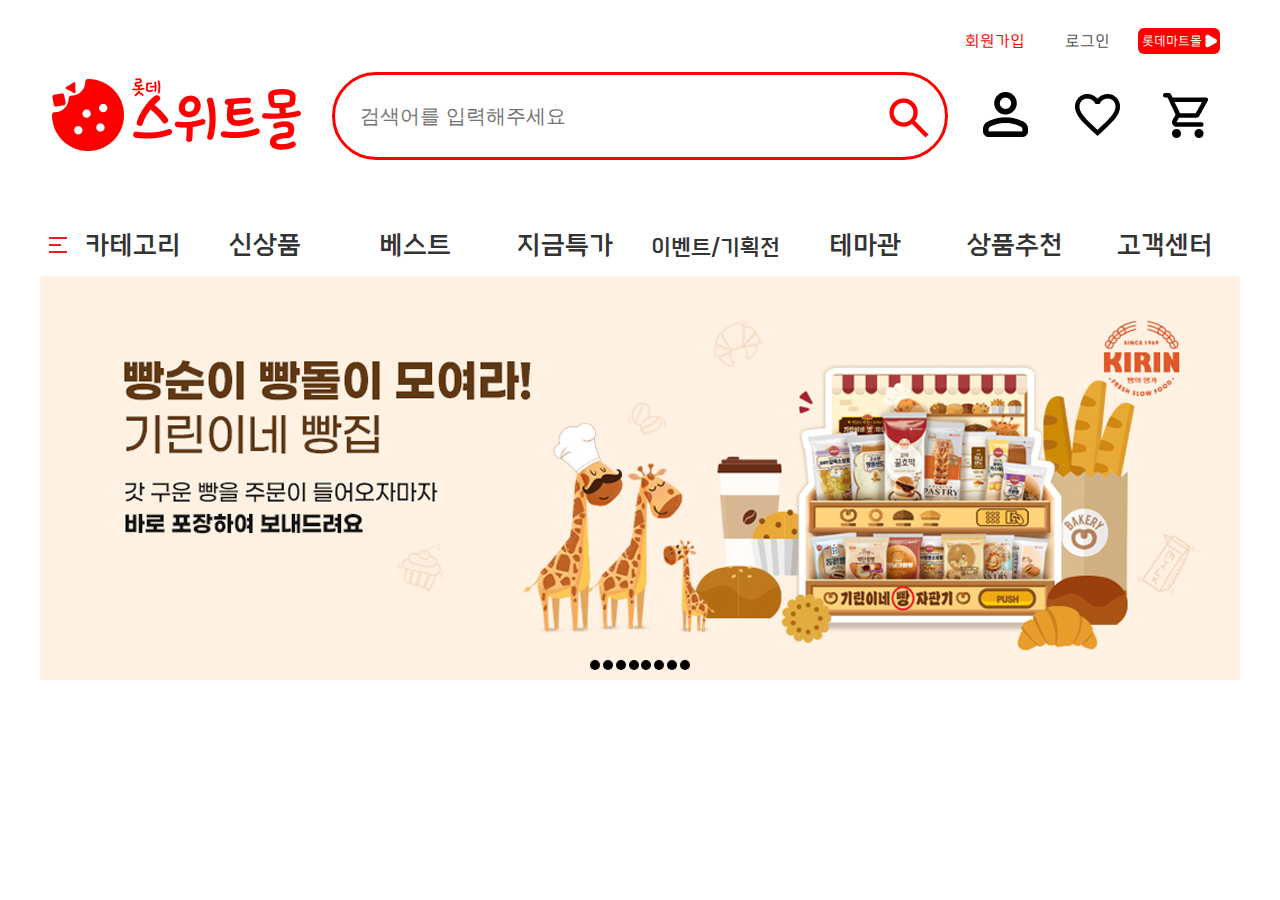
<file: 김민지/index.html>
<!DOCTYPE html>
<html lang="ko">
<head>
    <meta charset="UTF-8">
    <meta http-equiv="X-UA-Compatible" content="IE=edge">
    <meta name="viewport" content="width=device-width, initial-scale=1.0">
    <title>Lotte Sweet Mall</title>
    <link rel="stylesheet" href="css/style.css">
</head>
<body>
    <div id="wrap">
        <header>
            <div class="topMenu">
                <ul>
                    <li><a href="#">회원가입</a></li>
                    <li><a href="#">로그인</a></li>
                    <li><a href="#">롯데마트몰<img src="images/top_menu.png" alt="martmall"></a></li>
                </ul>
            </div><!--topMenu-->
            <div class="top">
                <div class="logo"><a href="#"><img src="images/logo.png" alt="logo"></a></div>
                <div class="search">
                    <input type="search" placeholder="검색어를 입력해주세요" autofocus>
                    <img src="images/search.png" alt="search">
                </div>
                <div class="page">
                    <ul>
                        <li><a href="#"><img src="images/mypage.png" alt="mypage"></a></li>
                        <li><a href="#"><img src="images/hope.png" alt="hope"></a></li>
                        <li><a href="#"><img src="images/cart.png" alt="cart"></a></li>
                    </ul>
                </div>
            </div><!--top-->
            <div class="menu">
                <ul>
                    <li>
                        <img src="images/category.png" alt="category">
                        <a href="#">카테고리</a>
                        <ul class="sub">
                            <li>스낵</li>
                            <li>초콜릿</li>
                            <li>캔디/젤리</li>
                            <li>비스켓</li>
                            <li>시리얼</li>
                            <li>아이스크림</li>
                            <li>베이커리</li>
                            <li>선물세트</li>
                        </ul>
                    </li>
                    <li><a href="#">신상품</a>
                        <ul class="sub"></ul>
                    </li>
                    <li><a href="#">베스트</a>
                        <ul class="sub"></ul>
                    </li>
                    <li><a href="#">지금특가</a>
                        <ul class="sub"></ul>
                    </li>
                    <li><a href="#">이벤트/기획전</a>
                        <ul class="sub">
                            <li>이벤트</li>
                            <li>기획전</li>
                            <li>구독서비스</li>
                            <li>대량구매</li>
                            <li>선물하기</li>
                        </ul>
                    </li>
                    <li><a href="#">테마관</a>
                        <ul class="sub">
                            <li>브랜드관</li>
                            <li>캐릭터관</li>
                            <li>스위트tv</li>
                            <li>꿀조합레시피</li>
                        </ul>
                    </li>
                    <li><a href="#">상품추천</a>
                        <ul class="sub">
                            <li>Q.어떤 맛을<br>좋아하세요?</li>
                            <li><img src="images/icon_menu.png" alt="recom"></li>
                        </ul>
                    </li>
                    <li><a href="#">고객센터</a>
                        <ul class="sub">
                            <li>고객센터</li>
                            <li>배송안내</li>
                            <li>Q&A</li>
                        </ul>
                    </li>
                </ul>
            </div><!--menu-->
        </header>
        <div class="visual">
            <!--<input type="radio" name="slide" id="vi1" checked>
            <input type="radio" name="slide" id="vi2">
            <input type="radio" name="slide" id="vi3">
            <input type="radio" name="slide" id="vi4">
            <input type="radio" name="slide" id="vi5">
            <input type="radio" name="slide" id="vi6">
            <input type="radio" name="slide" id="vi7">
            <input type="radio" name="slide" id="vi8">-->
            <ul class="slide">
                <li><label for="vi1"><img src="images/visual1.png" alt="visual1"></label></li>
                <li><label for="vi2"><img src="images/visual2.png" alt="visual2"></label></li>
                <li><label for="vi3"><img src="images/visual3.png" alt="visual3"></label></li>
                <li><label for="vi4"><img src="images/visual4.png" alt="visual4"></label></li>
                <li><label for="vi5"><img src="images/visual5.png" alt="visual5"></label></li>
                <li><label for="vi6"><img src="images/visual6.png" alt="visual6"></label></li>
                <li><label for="vi7"><img src="images/visual7.png" alt="visual7"></label></li>
                <li><label for="vi8"><img src="images/visual8.png" alt="visual8"></label></li>
            </ul>
            <div class="page">
                <ul class="btn">
                    <li><a href="#"></a></li>
                    <li><a href="#"></a></li>
                    <li><a href="#"></a></li>
                    <li><a href="#"></a></li>
                    <li><a href="#"></a></li>
                    <li><a href="#"></a></li>
                    <li><a href="#"></a></li>
                    <li><a href="#"></a></li>
                </ul>
            </div>
        </div><!--visual-->
    </div><!--wrap-->
</body>
</html>
</file>
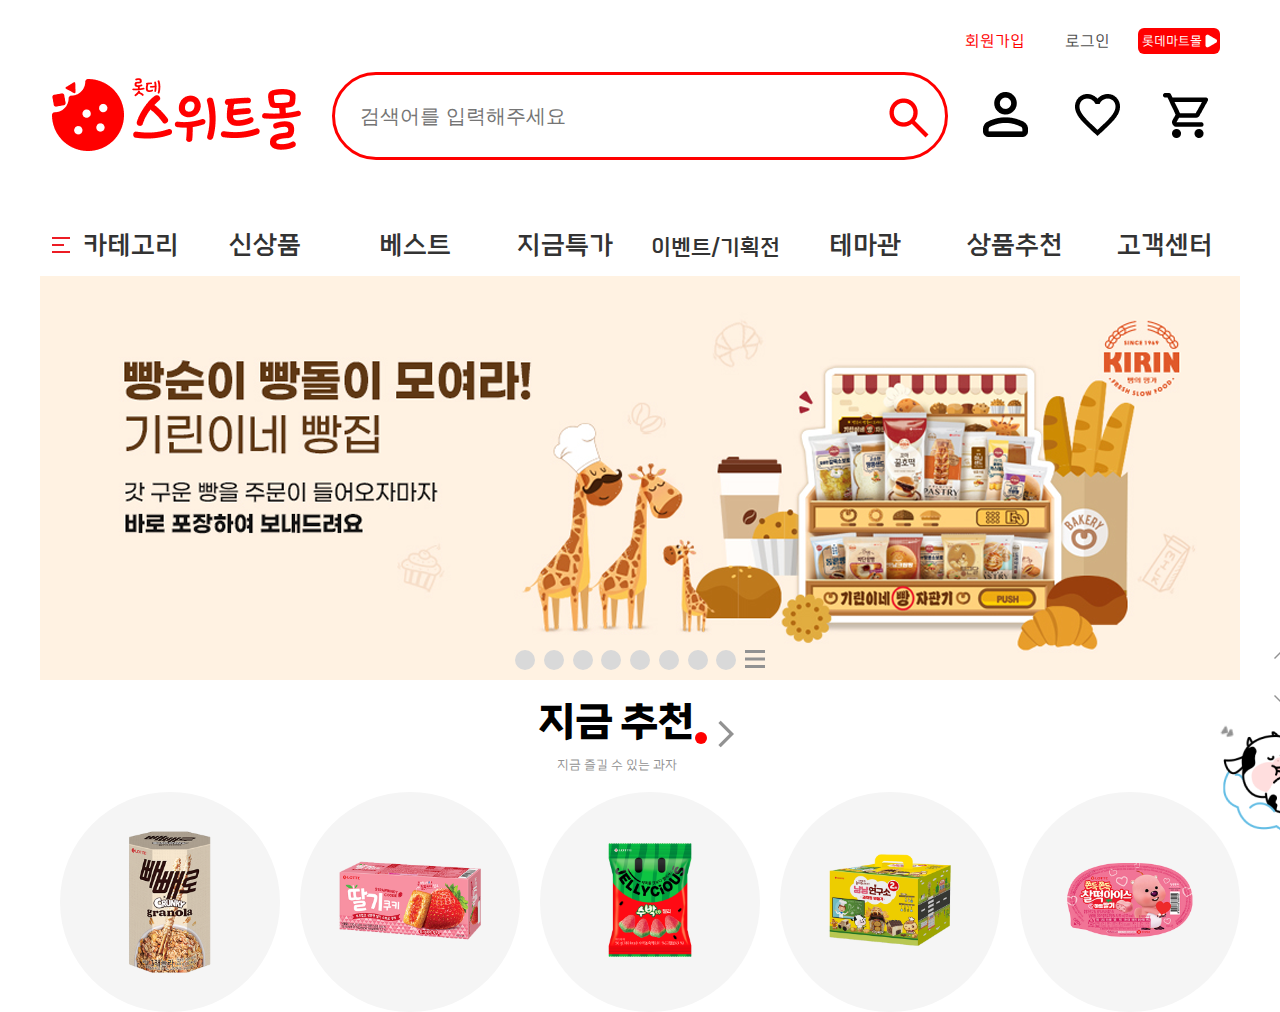
<file: 새 폴더 (2)/index.html>
<!DOCTYPE html>
<html lang="ko">
<head>
    <meta charset="UTF-8">
    <meta http-equiv="X-UA-Compatible" content="IE=edge">
    <meta name="viewport" content="width=device-width, initial-scale=1.0">
    <title>Lotte Sweet Mall</title>
    <link rel="stylesheet" href="css/style.css">
</head>
<body>
    <div id="wrap">
        <header>
            <div class="topMenu">
                <ul>
                    <li><a href="#">회원가입</a></li>
                    <li><a href="#">로그인</a></li>
                    <li><a href="#">롯데마트몰<img src="images/top_menu.png" alt="martmall"></a></li>
                </ul>
            </div><!--topMenu-->
            <div class="top">
                <div class="logo"><a href="#"><img src="images/logo.png" alt="logo"></a></div>
                <div class="search">
                    <input type="search" placeholder="검색어를 입력해주세요" autofocus>
                    <img src="images/search.png" alt="search">
                </div>
                <div class="page">
                    <ul>
                        <li><a href="#"><img src="images/mypage.png" alt="mypage"></a></li>
                        <li><a href="#"><img src="images/hope.png" alt="hope"></a></li>
                        <li><a href="#"><img src="images/cart.png" alt="cart"></a></li>
                    </ul>
                </div>
            </div><!--top-->
            <div class="menu">
                <ul>
                    <li><a href="#"><img src="images/category.png" alt="category">카테고리</a>
                        <ul class="sub">
                            <li>스낵</li>
                            <li>초콜릿</li>
                            <li>캔디/젤리</li>
                            <li>비스켓</li>
                            <li>시리얼</li>
                            <li>아이스크림</li>
                            <li>베이커리</li>
                            <li>선물세트</li>
                        </ul>
                    </li>
                    <li><a href="#">신상품</a>
                        <ul class="sub"></ul>
                    </li>
                    <li><a href="#">베스트</a>
                        <ul class="sub"></ul>
                    </li>
                    <li><a href="#">지금특가</a>
                        <ul class="sub"></ul>
                    </li>
                    <li><a href="#">이벤트/기획전</a>
                        <ul class="sub">
                            <li>이벤트</li>
                            <li>기획전</li>
                            <li>구독서비스</li>
                            <li>대량구매</li>
                            <li>선물하기</li>
                        </ul>
                    </li>
                    <li><a href="#">테마관</a>
                        <ul class="sub">
                            <li>브랜드관</li>
                            <li>캐릭터관</li>
                            <li>스위트tv</li>
                            <li>꿀조합레시피</li>
                        </ul>
                    </li>
                    <li><a href="#">상품추천</a>
                        <ul class="sub">
                            <li>Q.어떤 맛을<br>좋아하세요?</li>
                            <li><img src="images/icon_menu.png" alt="recom"></li>
                        </ul>
                    </li>
                    <li><a href="#">고객센터</a>
                        <ul class="sub">
                            <li>고객센터</li>
                            <li>배송안내</li>
                            <li>Q&A</li>
                        </ul>
                    </li>
                </ul>
            </div><!--menu-->
        </header>
        <div class="visual">
            <!-- <input type="radio" name="visual" id="vi1" checked>
            <input type="radio" name="visual" id="vi2">
            <input type="radio" name="visual" id="vi3">
            <input type="radio" name="visual" id="vi4">
            <input type="radio" name="visual" id="vi5">
            <input type="radio" name="visual" id="vi6">
            <input type="radio" name="visual" id="vi7">
            <input type="radio" name="visual" id="vi8"> -->
            <ul class="slide">
                <li><label for="vi1"><img src="images/visual1.png" alt="visual1"></label></li>
                <li><label for="vi2"><img src="images/visual2.png" alt="visual2"></label></li>
                <li><label for="vi3"><img src="images/visual3.png" alt="visual3"></label></li>
                <li><label for="vi4"><img src="images/visual4.png" alt="visual4"></label></li>
                <li><label for="vi5"><img src="images/visual5.png" alt="visual5"></label></li>
                <li><label for="vi6"><img src="images/visual6.png" alt="visual6"></label></li>
                <li><label for="vi7"><img src="images/visual7.png" alt="visual7"></label></li>
                <li><label for="vi8"><img src="images/visual8.png" alt="visual8"></label></li>
            </ul>
            <div class="btnP">
                <ul class="btn">
                    <li><a href="#"></a></li>
                    <li><a href="#"></a></li>
                    <li><a href="#"></a></li>
                    <li><a href="#"></a></li>
                    <li><a href="#"></a></li>
                    <li><a href="#"></a></li>
                    <li><a href="#"></a></li>
                    <li><a href="#"></a></li>
                    <li><a href="#"></a></li>
                </ul>
            </div>
        </div><!--visual-->
        <nav>
            <div class="recom">
                <div class="title">
                    <ul>
                        <li>
                            <p>지금 추천</p>
                            <p>지금 즐길 수 있는 과자</p>
                        </li>
                        <li><a href="#"><img src="images/move_page.png" alt="movePage"></a></li>
                    </ul>
                </div>
                <div class="prod">
                    <ul>
                        <li><a href="#"><img src="images/product/recommand1.png" alt="re1"></a></li>
                        <li><a href="#"><img src="images/product/recommand2.png" alt="re2"></a></li>
                        <li><a href="#"><img src="images/product/recommand3.png" alt="re3"></a></li>
                        <li><a href="#"><img src="images/product/recommand4.png" alt="re4"></a></li>
                        <li><a href="#"><img src="images/product/recommand5.png" alt="re5"></a></li>
                        <li><a href="#"><img src="images/product/recommand6.png" alt="re6"></a></li>
                    </ul>
                </div>
            </div><!--recom-->
        </nav>
    </div><!--wrap-->
    <div class="popup">
        <ul>
            <li>
                <ul class="scroll">
                    <li><a href="#"><img src="images/move.png" alt="up"></a></li>
                    <li><a href="#"><img src="images/move.png" alt="down"></a></li>
                </ul>
            </li>
            <li><a href="#"><img src="images/icon_popup.png" alt="popup"></a></li>
        </ul>
</body>
</html>
</file>
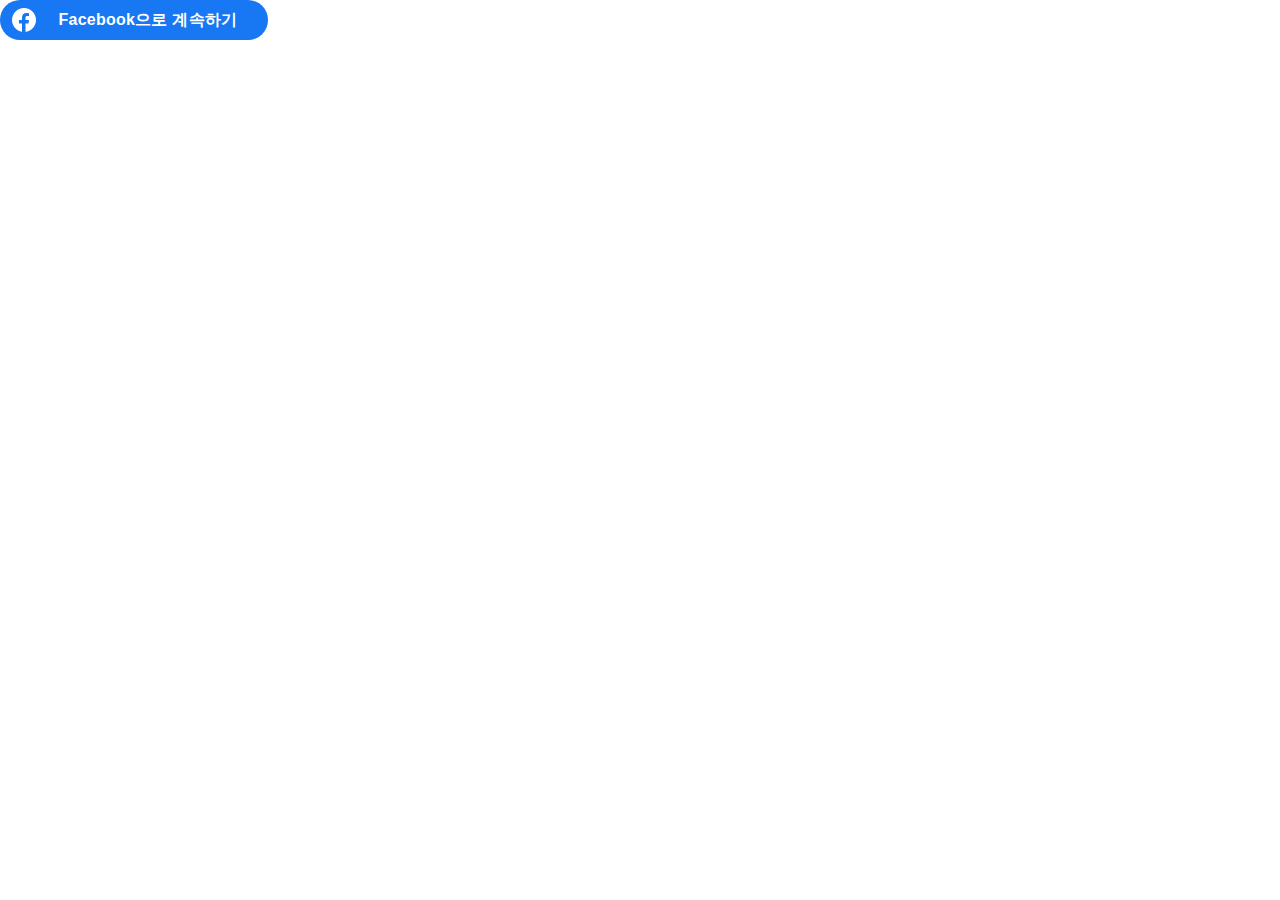
<file: 새 폴더/User Interface｜Web Design에 있는 Guan Lin Chen님의 핀 _ 웹사이트 디자인, 웹디자인, 디자인 웹사이트2_files/login_button.html>
<!DOCTYPE html>
<!-- saved from url=(0533)https://www.facebook.com/v2.7/plugins/login_button.php?app_id=274266067164&button_type=continue_with&channel=https%3A%2F%2Fstaticxx.facebook.com%2Fx%2Fconnect%2Fxd_arbiter%2F%3Fversion%3D46%23cb%3Df42ddc71258548%26domain%3Dwww.pinterest.co.kr%26is_canvas%3Dfalse%26origin%3Dhttps%253A%252F%252Fwww.pinterest.co.kr%252Ff332845def239f8%26relation%3Dparent.parent&container_width=268&layout=rounded&locale=ko_KR&login_text=&scope=public_profile%2Cemail%2Cuser_birthday%2Cuser_friends&sdk=joey&size=large&use_continue_as=true&width=268px -->
<html lang="ko" id="facebook" class="no_svg "><head><meta http-equiv="Content-Type" content="text/html; charset=UTF-8"><meta name="referrer" content="origin-when-crossorigin" id="meta_referrer"><script nonce="">__DEV__=0;</script><title>Facebook</title><style nonce="">._32qa button{opacity:.4}._59ov{height:100%;height:910px;position:relative;top:-10px;width:100%}._5ti_{background-size:cover;height:100%;width:100%}._5tj2{height:900px}._2mm3 ._5a8u .uiBoxGray{background:#fff;margin:0;padding:12px}._5h0c{background-color:transparent;cursor:pointer;display:inline-block;vertical-align:top}._5h0c._5h0d{border-radius:4px;max-width:400px;min-width:240px}._29o8{display:inline-block}._xvm ._5h0c._5h0d{min-width:initial}._5h0c._5h0f{border-radius:3px;max-width:320px;min-width:200px}._xvm ._5h0c._5h0f{min-width:initial}._5h0c._5h0g{border-radius:3px;max-width:200px}._5h0c._5h0h{border-radius:2px;margin:10px 0;max-width:268px}._5h0i{background-color:#4267b2;border-radius:4px;color:#fff}._8_0g ._5h0d ._5h0i{border-radius:20px}._5h0i._88va{background-color:#1877f2}._5h0g ._5h0i{border-radius:3px;height:20px;width:auto}._8_0g ._5h0g ._5h0i{border-radius:10px}._5h0g ._5h0i td:first-child,._5h0g ._xvp._5h0i td:last-child{width:20px}._5h0f ._5h0i{border-radius:3px;height:28px}._8_0g ._5h0f ._5h0i{border-radius:14px}._xvm ._5h0c._5h0f ._5h0i{max-width:240px;min-width:initial;width:auto}._5h0f ._5h0i td:first-child,._5h0f ._xvp._5h0i td:last-child{width:28px}._xvm ._5h0c._5h0d ._5h0i{max-width:272px;min-width:initial;width:auto}._5h0d ._5h0i{height:40px}._5h0d ._5h0i td:first-child,._5h0d ._xvp._5h0i td:last-child{width:40px}._5h0h._5h0c ._5h0i{height:40px;table-layout:auto;width:268px}._5h0c ._5h0j{overflow:none;white-space:nowrap}._5h0c ._5h0k{float:left}._5h0h ._5h0k{height:24px;margin-left:8px}._5h0d td:last-child ._5h0k{margin-left:0}._5h0d ._5h0k{height:24px;margin:8px}._5h0f ._5h0k{height:16px;margin:6px}._5h0g ._5h0k{height:12px;margin:4px}._5h0d ._88va td:last-child ._5h0k{margin-left:0}._5h0d ._88va ._5h0k{margin:8px 8px 8px 12px}._5h0f ._88va ._5h0k{margin:6px 6px 6px 8px}._5h0g ._88va ._5h0k{margin:4px 4px 4px 8px}._5h0o{border:none;font-family:Helvetica, Arial, sans-serif;letter-spacing:.25px;overflow:hidden;text-align:center;text-overflow:clip;white-space:nowrap}._5h0g ._5h0o{font-size:11px;max-width:150px;padding:0 8px 0 2px}._5h0g ._8kto{font-weight:bold;padding-top:2px}._5h0f ._5h0o{font-size:13px;margin-right:8px}._5h0f ._8kto{font-size:13px;font-weight:bold;margin-right:8px}._xvm ._5h0f ._5h0q ._5h0o{margin:0 12px 0 6px;max-width:166px}._xvm ._5h0f ._8jam ._5h0o{margin-right:12px;max-width:166px}._5h0d ._5h0o{font-size:16px;margin-right:12px}._5h0d ._8kto{font-weight:bold;padding-top:1px}._xvm ._5h0d ._5h0o{margin:0 24px 0 12px}._xvm ._5h0d ._88va ._5h0o{margin-left:0;margin-right:12px}._xvm ._5h0d ._5h0q ._5h0o{margin:0 12px 0 4px;max-width:176px}._xvm ._5h0d ._8jam ._5h0o{margin-right:12px;max-width:176px}._5h0h ._5h0o{font-size:15px;font-weight:bold;letter-spacing:normal;line-height:16px;padding:0 22px;white-space:normal}._5h0h ._5h0o._4lqf{font-size:12px;line-height:14px}._5h0h ._5h0s{max-width:100%}._5h0t{float:right;vertical-align:top}._5h0c._5h0g ._5h0t{border-bottom-right-radius:3px;border-top-right-radius:3px;height:20px;width:20px}._8_0g ._5h0c._5h0g ._5h0t{border-radius:50%;height:16px;margin-right:1px;width:16px}._5h0c._5h0f ._5h0t{border-bottom-right-radius:3px;border-top-right-radius:3px;height:28px;width:28px}._8_0g ._5h0c._5h0f ._5h0t{border-radius:50%;height:24px;margin-right:2px;width:24px}._xvm ._5h0c._5h0d td:first-child ._5h0t{margin-right:8px}._5h0c._5h0d td:first-child ._5h0t{border-bottom-left-radius:4px;border-bottom-right-radius:0;border-top-left-radius:4px;border-top-right-radius:0}._5h0c._5h0d ._5h0t{border-bottom-right-radius:4px;border-top-right-radius:4px;height:40px;width:40px}._8_0g ._5h0c._5h0d ._5h0t{border-radius:50%;height:34px;margin-right:3px;width:34px}._5h0c._5h0h ._5h0t{border-bottom-right-radius:2px;border-top-right-radius:2px;height:40px;width:40px}._8_0g ._5h0c._5h0h ._5h0t{border-radius:50%;height:34px;margin-right:3px;width:34px}._5h0c._5h0g ._88va ._5h0t{height:20px;width:20px}._8_0g ._5h0c._5h0f ._88va ._5h0t{height:16px;width:16px}._5h0c._5h0f ._88va ._5h0t{height:28px;width:28px}._8_0g ._5h0c._5h0f ._88va ._5h0t{height:24px;width:24px}._5h0c._5h0d ._88va ._5h0t{height:40px;width:40px}._8_0g ._5h0c._5h0d ._88va ._5h0t{height:34px;width:34px}._5h0c._5h0h ._88va ._5h0t{height:40px;width:40px}._8_0g ._5h0c._5h0h ._88va ._5h0t{height:34px;width:34px}._8jan{background-color:rgba(9, 30, 66);border-radius:inherit;height:100%;left:0;opacity:0;position:absolute;top:0;width:100%}._8jan:active{opacity:.3}body.plugin{background:transparent;font-family:Helvetica, Arial, sans-serif;line-height:1.28;overflow:hidden;-webkit-text-size-adjust:none}.plugin,.plugin button,.plugin input,.plugin label,.plugin select,.plugin td,.plugin textarea{font-size:11px}html{touch-action:manipulation}body{background:#fff;color:#1c1e21;direction:ltr;line-height:1.34;margin:0;padding:0;unicode-bidi:embed}body,button,input,label,select,td,textarea{font-family:Helvetica, Arial, sans-serif;font-size:12px}h1,h2,h3,h4,h5,h6{color:#1c1e21;font-size:13px;font-weight:600;margin:0;padding:0}h1{font-size:14px}h4,h5,h6{font-size:12px}p{margin:1em 0}b,strong{font-weight:600}a{color:#385898;cursor:pointer;text-decoration:none}button{margin:0}a:hover{text-decoration:underline}img{border:0}td,td.label{text-align:left}dd{color:#000}dt{color:#606770}ul{list-style-type:none;margin:0;padding:0}abbr{border-bottom:none;text-decoration:none}hr{background:#dadde1;border-width:0;color:#dadde1;height:1px}.clearfix:after{clear:both;content:'.';display:block;font-size:0;height:0;line-height:0;visibility:hidden}.clearfix{zoom:1}.datawrap{word-wrap:break-word}.word_break{display:inline-block}.ellipsis{overflow:hidden;text-overflow:ellipsis;white-space:nowrap}.aero{opacity:.5}.column{float:left}.center{margin-left:auto;margin-right:auto}#facebook .hidden_elem{display:none!important}#facebook .invisible_elem{visibility:hidden}#facebook .accessible_elem{clip:rect(1px, 1px, 1px, 1px);height:1px;overflow:hidden;position:absolute;white-space:nowrap;width:1px}#facebook .accessible_elem_offset{margin:-1px}.direction_ltr{direction:ltr}.direction_rtl{direction:rtl}.text_align_ltr{text-align:left}.text_align_rtl{text-align:right}._51mz{border:0;border-collapse:collapse;border-spacing:0}._5f0n{table-layout:fixed;width:100%}.uiGrid .vTop{vertical-align:top}.uiGrid .vMid{vertical-align:middle}.uiGrid .vBot{vertical-align:bottom}.uiGrid .hLeft{text-align:left}.uiGrid .hCent{text-align:center}.uiGrid .hRght{text-align:right}._51mx:first-child>._51m-{padding-top:0}._51mx:last-child>._51m-{padding-bottom:0}._51mz ._51mw{padding-right:0}._51mz ._51m-:first-child{padding-left:0}._51mz._4r9u{border-radius:50%;overflow:hidden}._4mr9{-webkit-touch-callout:none;-webkit-user-select:none}._li._li._li{overflow:initial}._aj3e,._aj3e video{display:block;height:4px;left:0;position:absolute;top:0;width:2px;z-index:-1}._910i._li._li._li{overflow:hidden}._9053 ._li._li._li{overflow-x:hidden}._72b0{position:relative;z-index:0}.registration ._li._9bpz{background-color:#f0f2f5}._li ._9bp-{padding-top:5px;text-align:center}._li ._9bp- .fb_logo{height:100px}._li ._a66f{padding-top:5px;text-align:center}._li ._a66f .fb_logo{height:80px;padding-top:72px}.uiLayer{outline:none}._4qba{font-style:inherit}._4qbb,._4qbc,._4qbd{background:none;font-style:inherit;padding:0;width:auto}._4qbd{border-bottom:1px solid #f99}._4qbb,._4qbc{border-bottom:1px solid #999}._4qbb:hover,._4qbc:hover,._4qbd:hover{background-color:#fcc;border-top:1px solid #ccc;cursor:help}</style><script nonce="">window.ServerJSQueue=function(){var a=[],b,c;return{add:function(c){!b?a.push(c):typeof c==="function"?c():b.handle(c)},run:function(){if(!window.require)return;var d;c=window.require("ServerJSDefine");for(d=0;d<a.length;d++)a[d].define&&typeof a[d]!=="function"&&(c.handleDefines(a[d].define),delete a[d].define);b=new(window.require("ServerJS"))();for(d=0;d<a.length;d++)typeof a[d]==="function"?a[d]():b.handle(a[d])}}}();document.write=function(){},window.onloadRegister_DEPRECATED=function(){},window.onafterloadRegister_DEPRECATED=function(){},window.ServerJSAsyncLoader=function(){var a=!1,b={loaded:1,complete:1},c=document,d=!1;function e(){c.readyState in b&&c.detachEvent("onreadystatechange",e)}function f(){!d&&a&&(d=!0,ServerJSQueue.run())}function g(a,c){if("onreadystatechange"in a)a.onreadystatechange=function(){a.readyState in b&&(a.onreadystatechange=null,c())};else if(a.addEventListener){var d=function(){c(),a.removeEventListener("load",d,!1)};a.addEventListener("load",d,!1)}}function h(b){var d=c.createElement("script");if(d.readyState&&d.readyState==="uninitialized"){g(d,function(){a=!0});d.src=b;return!0}else if(typeof XMLHttpRequest!=="undefined"){d=new XMLHttpRequest();if("withCredentials"in d){d.onloadend=function(){a=!0};d.open("GET",b,!0);d.send(null);return!0}}}function i(){c.onkeydown=c.onmouseover=c.onclick=onfocus=null,ServerJSAsyncLoader.execute()}function j(){(c.body.offsetWidth===0||c.body.offsetHeight===0)&&i()}window.onload=function(){f()};return{run:function(a){this.file=a,this.execute()},load:function(a){this.file=a;if(!h(a)){this.run(a);return}window.onload=function(){j()};c.onkeydown=c.onmouseover=c.onclick=onfocus=i},execute:function(b){var d=c.createElement("script");d.src=ServerJSAsyncLoader.file;d.async=!0;g(d,function(){a=!0,f(),b&&b()});c.getElementsByTagName("head")[0].appendChild(d)},wakeUp:function(a,b,c){function e(){window.require("Arbiter").inform(a,b,c)}d?e():this.execute(e)}}}();ServerJSAsyncLoader.run("https:\/\/static.xx.fbcdn.net\/rsrc.php\/v3imQ-4\/y4\/l\/ko_KR\/tTyjM1IdHSM.js?_nc_x=Ij3Wp8lg5Kz");</script><script src="./tTyjM1IdHSM.js.다운로드" async=""></script><script nonce="">ServerJSQueue.add(function(){requireLazy(["HasteSupportData"],function(m){m.handle({"clpData":{"1744178":{"r":1,"s":1},"1814852":{"r":1},"1838142":{"r":1,"s":1},"1743619":{"r":1},"1828905":{"r":1}},"gkxData":{"708253":{"result":false,"hash":"AT5n4hBL3YTMnQWt0t4"},"996940":{"result":false,"hash":"AT7opYuEGy3sjG1a_ug"},"1073500":{"result":false,"hash":"AT7aJmfnqWyioxOOfoM"},"1224637":{"result":false,"hash":"AT7JRluWxuwDm3XzRgI"},"1263340":{"result":false,"hash":"AT5bwizWgDaFQudmaOQ"},"2772":{"result":false,"hash":"AT5Eu244WIce7iwqQRQ"},"3752":{"result":false,"hash":"AT6eS5UTkkMp_xbPWk4"},"3831":{"result":false,"hash":"AT4W23lQ0XxAZniMSD4"},"4075":{"result":false,"hash":"AT4_ZQi0sTjSt-Rx3sw"},"8126":{"result":false,"hash":"AT4U7qG06p9sF6u8od4"},"676837":{"result":false,"hash":"AT4N8wBZA8ctCdHw__0"},"1167394":{"result":false,"hash":"AT7BpN-tlUPwbIIF0OE"},"1217157":{"result":false,"hash":"AT6B7YmllOsArnK6jSI"},"1554827":{"result":false,"hash":"AT7zueGLhGo0cT5xApI"},"1738486":{"result":false,"hash":"AT4cX37oQco6DwhUaJs"},"3579":{"result":true,"hash":"AT4GLroqi1faSYwdoYI"},"4435":{"result":true,"hash":"AT7J_frtMJbbiuSs4Cw"},"1857581":{"result":false,"hash":"AT5yTxGMp6le0PAt4N8"}},"qplData":{"891":{"r":1}}})});});ServerJSQueue.add({"require":[["markJSEnabled"],["lowerDomain"]]});</script><script nonce="">(function(){var a=document.createElement("div"),b=document.createElement("svg");a.appendChild(b);if(a.firstChild&&a.firstChild.namespaceURI==="http://www.w3.org/2000/svg"){b=document.documentElement;b.className=b.className.replace("no_svg","svg")}})();</script></head><body dir="ltr" class="plugin _4mr9 chrome webkit win x1 Locale_ko_KR"><div class="_li"><div class="pluginSkinLight pluginFontHelvetica"><div class="pluginLoginButton pluginLoginButtonlarge _8_0g" id="u_0_0_1i" style="width: 268px;"><div><div class="_29o8" id="u_0_1_eM"><div class="_5h0c _5h0d" style="width: 268;" role="button" tabindex="0"><table class="uiGrid _51mz _5h0i _88va _5f0n" cellspacing="0" cellpadding="0"><tbody><tr class="_51mx"><td class="_51m-"><div class="_5h0j"><span class="_5h0k"><img class="img" src="./U7MAWJlE6hZ.png" alt="" width="24" height="24"></span></div></td><td class="_51m- _51mw"><div class="_5h0s"><div class="_5h0o _8kto">Facebook으로 계속하기</div></div></td></tr><tr class="_51mx"><td class="_51m-"><span class="_8jan"></span></td><td class="_51m-"></td></tr></tbody></table></div></div></div><script nonce="">(function(width, height, id, callback, origin, domain) { if(id){var e=document.getElementById(id);if(width!==-1)e.style.width=width+"px";else{width=e.offsetWidth;if(window.getComputedStyle){var computed=getComputedStyle(e);computed&&(width=Math.ceil(parseFloat(computed.width))||e.offsetWidth)}}height===-1&&(height=e.offsetHeight)}var message="type=resize&cb="+callback+"&width="+width+"&height="+height;; (function(){var a=window.parent;window.opener!=null&&typeof window.opener.postMessage==="function"&&(relation==="opener.parent"?a=window.opener.parent:a=window.opener);var b=!0;function c(a){var b=window.location.hostname.match(/\.(facebook\.sg|facebookcorewwwi\.(?:test)?onion|facebookwkhpilnemxj7asaniu7vnjjbiltxjqhye3mhbshg7kx5tfyd\.onion)$/);b=b?b[1]:"facebook.com";var c=new Image();c.crossOrigin="anonymous";c.src="https://www."+b+"/platform/scribe_endpoint.php/?c=jssdk_error&m="+encodeURIComponent(JSON.stringify(a))}function d(){if(a===window)window.close(),window.open("","_self",""),window.close(),!window.closed&&closeURI&&window.location.replace(closeURI);else try{a.postMessage(message,origin)}catch(a){b?(b=!1,window.setTimeout(d,200)):c({error:"POST_MESSAGE",extra:{message:a.message+", html/js/connect/XDDialogResponsePurePostMessage.js:53"}})}}function e(){__fbNative.postMessage(message,origin)}window==top&&/FBAN\/\w+;/i.test(navigator.userAgent)&&!/FBAN\/mLite;/.test(navigator.userAgent)?window.__fbNative&&__fbNative.postMessage?e():window.addEventListener("fbNativeReady",e):d()})();; })(268, -1, "u_0_0_1i", "f42ddc71258548", "https:\/\/www.pinterest.co.kr", "www.pinterest.co.kr");</script></div></div></div><script nonce="">function envFlush(a){function b(b){for(var c in a)b[c]=a[c]}window.requireLazy?window.requireLazy(["Env"],b):(window.Env=window.Env||{},b(window.Env))}envFlush({"useTrustedTypes":false,"isTrustedTypesReportOnly":false,"ajaxpipe_token":"AXhzdmV5CLoZhkckyzE","no_cookies":1});</script><script nonce="">ServerJSQueue.add(function(){requireLazy(["Bootloader"],function(b){b.enableBootload({"QPLInspector":{"r":[],"be":1},"ODS":{"r":[],"be":1},"TransportSelectingClientSingleton":{"r":[],"rds":{"m":["ContextualConfig","BladeRunnerClient","DGWRequestStreamClient","MqttLongPollingRunner","BanzaiScuba_DEPRECATED"],"r":[]},"be":1},"RequestStreamCommonRequestStreamCommonTypes":{"r":[],"be":1}})});});</script><script>ServerJSQueue.add({"define":[["CometPersistQueryParams",[],{"relative":{},"domain":{}},6231],["CurrentAdAccountInitialData",[],{"AD_ACCOUNT_ID":null},6828],["BootloaderConfig",[],{"deferBootloads":false,"jsRetries":[200,500],"jsRetryAbortNum":2,"jsRetryAbortTime":5,"silentDups":false,"hypStep4":false,"phdOn":false,"btCutoffIndex":450,"translationRetries":[200,500],"translationRetryAbortNum":3,"translationRetryAbortTime":50},329],["CSSLoaderConfig",[],{"timeout":5000,"modulePrefix":"BLCSS:","forcePollForBootloader":true,"loadEventSupported":true},619],["CurrentCommunityInitialData",[],{},490],["CurrentEnvironment",[],{"facebookdotcom":true,"messengerdotcom":false,"workplacedotcom":false,"instagramdotcom":false,"workdotmetadotcom":false},827],["CurrentUserInitialData",[],{"ACCOUNT_ID":"0","USER_ID":"0","NAME":"","SHORT_NAME":null,"IS_BUSINESS_PERSON_ACCOUNT":false,"HAS_SECONDARY_BUSINESS_PERSON":false,"IS_FACEBOOK_WORK_ACCOUNT":false,"IS_MESSENGER_ONLY_USER":false,"IS_DEACTIVATED_ALLOWED_ON_MESSENGER":false,"IS_MESSENGER_CALL_GUEST_USER":false,"IS_WORK_MESSENGER_CALL_GUEST_USER":false,"IS_WORKROOMS_USER":false,"APP_ID":"256281040558","IS_BUSINESS_DOMAIN":false},270],["DTSGInitialData",[],{},258],["ISB",[],{},330],["JSSDKRuntimeConfig",[],{"locale":"ko_KR","revision":"1007064183","rtl":false,"sdkab":null,"sdkns":"","sdkurl":"https:\/\/www.facebook.com\/plugins\/login_button.php","scribeurl":"https:\/\/www.facebook.com\/platform\/scribe_endpoint.php\/"},384],["LSD",[],{"token":"AVp9A6Y7pE0"},323],["ServerNonce",[],{"ServerNonce":"eu_4ExyZsWXos0X4ZeKAK2"},141],["SiteData",[],{"server_revision":1007064183,"client_revision":1007064183,"tier":"","push_phase":"C3","pkg_cohort":"BP:plugin_default_pkg","haste_session":"19423.BP:plugin_default_pkg.2.0.0.0.0","pr":1,"haste_site":"www","manifest_base_uri":"https:\/\/static.xx.fbcdn.net","manifest_origin":null,"manifest_version_prefix":null,"be_one_ahead":false,"is_rtl":false,"is_comet":false,"is_experimental_tier":false,"is_jit_warmed_up":true,"hsi":"7207723441019330339","semr_host_bucket":"6","bl_hash_version":2,"skip_rd_bl":true,"comet_env":0,"wbloks_env":false,"spin":0,"__spin_r":1007064183,"__spin_b":"trunk","__spin_t":1678178888,"vip":"157.240.215.35"},317],["SprinkleConfig",[],{"param_name":"jazoest","version":2,"should_randomize":false},2111],["UrlMapConfig",[],{"www":"www.facebook.com","m":"m.facebook.com","business":"business.facebook.com","api":"api.facebook.com","api_read":"api-read.facebook.com","graph":"graph.facebook.com","an":"an.facebook.com","fbcdn":"static.xx.fbcdn.net","cdn":"staticxx.facebook.com","graph_facebook":"graph.facebook.com","graph_gaming":"graph.fb.gg","graph_instagram":"graph.instagram.com","www_instagram":"www.instagram.com","social_plugin":"socialplugin.facebook.net"},73],["UserAgentData",[],{"browserArchitecture":"64","browserFullVersion":"110.0.0.0","browserMinorVersion":0,"browserName":"Chrome","browserVersion":110,"deviceName":"Unknown","engineName":"WebKit","engineVersion":"537.36","platformArchitecture":"64","platformName":"Windows","platformVersion":"10","platformFullVersion":"10"},527],["PromiseUsePolyfillSetImmediateGK",[],{"www_always_use_polyfill_setimmediate":false},2190],["KSConfig",[],{"killed":{"__set":["MLHUB_FLOW_AUTOREFRESH_SEARCH","NEKO_DISABLE_CREATE_FOR_SAP","EO_DISABLE_SYSTEM_SERIAL_NUMBER_FREE_TYPING_IN_CPE_NON_CLIENT","MOBILITY_KILL_OLD_VISIBILITY_POSITION_SETTING","WORKPLACE_DISPLAY_TEXT_EVIDENCE_REPORTING","BUSINESS_INVITE_FLOW_WITH_SELLER_PROFILE","BUY_AT_UI_LINE_DELETE","BUSINESS_GRAPH_SETTING_APP_ASSIGNED_USERS_NEW_API","BUSINESS_GRAPH_SETTING_BU_ASSIGNED_USERS_NEW_API","BUSINESS_GRAPH_SETTING_ESG_ASSIGNED_USERS_NEW_API","BUSINESS_GRAPH_SETTING_PRODUCT_CATALOG_ASSIGNED_USERS_NEW_API","BUSINESS_GRAPH_SETTING_SESG_ASSIGNED_USERS_NEW_API","BUSINESS_GRAPH_SETTING_WABA_ASSIGNED_USERS_NEW_API","ADS_PLACEMENT_FIX_PUBLISHER_PLATFORMS_MUTATION","FORCE_FETCH_BOOSTED_COMPONENT_AFTER_ADS_CREATION","VIDEO_DIMENSIONS_FROM_PLAYER_IN_UPLOAD_DIALOG","SNIVY_GROUP_BY_EVENT_TRACE_ID_AND_NAME","ADS_STORE_VISITS_METRICS_DEPRECATION","AD_DRAFT_ENABLE_SYNCRHONOUS_FRAGMENT_VALIDATION","SEPARATE_MESSAGING_COMACTIVITY_PAGE_PERMS","LAB_NET_NEW_UI_RELEASE","POCKET_MONSTERS_CREATE","POCKET_MONSTERS_DELETE","WORKPLACE_PLATFORM_SECURE_APPS_MAILBOXES","POCKET_MONSTERS_UPDATE_NAME","IC_DISABLE_MERGE_TOOL_FEED_CHECK_FOR_REPLACE_SCHEDULE","ADS_EPD_IMPACTED_ADVERTISER_MIGRATE_XCONTROLLER","RECRUITING_CANDIDATE_PORTAL_ACCOUNT_DELETION_CARD","BIZ_INBOX_POP_UP_TIP_NAVIGATION_BUG_FIX","SRT_REVIEW_DISABLE_FELLOWSHIP_REVIEW","EO_STORE_HOME_PAGE_COVID19_BANNER"]},"ko":{"__set":["3OsLvnSHNTt","1G7wJ6bJt9K","9NpkGYwzrPG","3oh5Mw86USj","8NAceEy9JZo","7FOIzos6XJX","rf8JEPGgOi","4j36SVzvP3w","4NSq3ZC4ScE","53gCxKq281G","3yzzwBY7Npj","1onzIv0jH6H","8PlKuowafe8","1ntjZ2zgf03","4SIH2GRVX5W","2dhqRnqXGLQ","2WgiNOrHVuC","amKHb4Cw4WI","8rDvN9vWdAK","5BdzWGmfvrA","DDZhogI19W","acrJTh9WGdp","1oOE64fL4wO","5XCz1h9Iaw3","7r6mSP7ofr2","6DGPLrRdyts","aWxCyi1sEC7","9kCSDzzr8fu","awYA7fn2Bse","aBMlJ8QRPWE","Fl3bH3ozLe"]}},2580],["JSErrorLoggingConfig",[],{"appId":256281040558,"extra":[],"reportInterval":50,"sampleWeight":null,"sampleWeightKey":"__jssesw","projectBlocklist":[]},2776],["DataStoreConfig",[],{"expandoKey":"__FB_STORE","useExpando":true},2915],["ImmediateImplementationExperiments",[],{"prefer_message_channel":true},3419],["DTSGInitData",[],{"token":"","async_get_token":""},3515],["UriNeedRawQuerySVConfig",[],{"uris":["dms.netmng.com","doubleclick.net","r.msn.com","watchit.sky.com","graphite.instagram.com","www.kfc.co.th","learn.pantheon.io","www.landmarkshops.in","www.ncl.com","s0.wp.com","www.tatacliq.com","bs.serving-sys.com","kohls.com","lazada.co.th","xg4ken.com","technopark.ru","officedepot.com.mx","bestbuy.com.mx","booking.com","nibio.no"]},3871],["InitialCookieConsent",[],{"deferCookies":false,"initialConsent":{"__set":[1,2]},"noCookies":true,"shouldShowCookieBanner":false},4328],["WebConnectionClassServerGuess",[],{"connectionClass":"EXCELLENT"},4705],["CometAltpayJsSdkIframeAllowedDomains",[],{"allowed_domains":["https:\/\/live.adyen.com","https:\/\/integration-facebook.payu.in","https:\/\/facebook.payulatam.com","https:\/\/secure.payu.com","https:\/\/facebook.dlocal.com","https:\/\/buy2.boku.com"]},4920],["BootloaderEndpointConfig",[],{"debugNoBatching":false,"endpointURI":"https:\/\/www.facebook.com\/ajax\/bootloader-endpoint\/"},5094],["CookieConsentIFrameConfig",[],{"consent_param":"FQAREhISAA==.ARahIeKJiaqb8wIZCYr-AfCax4fzoXdnVrR7RfZYLP55YmZM","allowlisted_iframes":[]},5540],["IntlCurrentLocale",[],{"code":"ko_KR"},5954],["CookieDomain",[],{"domain":"facebook.com"},6421],["CookieCoreConfig",[],{"c_user":{"s":"None"},"cppo":{"t":86400,"s":"None"},"dpr":{"t":604800,"s":"None"},"fbl_ci":{"t":31536000,"s":"None"},"fbl_cs":{"t":31536000,"s":"None"},"fbl_st":{"t":31536000,"s":"Strict"},"i_user":{"s":"None"},"locale":{"t":604800,"s":"None"},"m_ls":{"t":158284800,"s":"None"},"m_pixel_ratio":{"t":604800,"s":"None"},"noscript":{"s":"None"},"presence":{"t":2592000,"s":"None"},"sfau":{"s":"None"},"usida":{"s":"None"},"vpd":{"t":5184000,"s":"Lax"},"wd":{"t":604800,"s":"Lax"},"x-referer":{"s":"None"},"x-src":{"t":1,"s":"None"}},2104],["PlatformVersions",[],{"LATEST":"v16.0","versions":{"UNVERSIONED":"unversioned","V1_0":"v1.0","V2_0":"v2.0","V2_1":"v2.1","V2_2":"v2.2","V2_3":"v2.3","V2_4":"v2.4","V2_5":"v2.5","V2_6":"v2.6","V2_7":"v2.7","V2_8":"v2.8","V2_9":"v2.9","V2_10":"v2.10","V2_11":"v2.11","V2_12":"v2.12","V3_0":"v3.0","V3_1":"v3.1","V3_2":"v3.2","V3_3":"v3.3","V4_0":"v4.0","V5_0":"v5.0","V6_0":"v6.0","V7_0":"v7.0","V8_0":"v8.0","V9_0":"v9.0","V10_0":"v10.0","V11_0":"v11.0","V12_0":"v12.0","V13_0":"v13.0","V14_0":"v14.0","V15_0":"v15.0","V16_0":"v16.0"}},1254],["CookieCoreLoggingConfig",[],{"maximumIgnorableStallMs":16.67,"sampleRate":9.7e-5,"sampleRateClassic":1.0e-10,"sampleRateFastStale":1.0e-8},3401],["USIDMetadata",[],{"browser_id":"?","tab_id":"","page_id":"Prr5749fq258o","transition_id":0,"version":6},5888],["ServerTimeData",[],{"serverTime":1678178889001,"timeOfRequestStart":1678178888960.2,"timeOfResponseStart":1678178888960.2},5943],["TrackingConfig",[],{"domain":"https:\/\/pixel.facebook.com"},325],["ZeroRewriteRules",[],{"rewrite_rules":{},"whitelist":{"\/hr\/r":1,"\/hr\/p":1,"\/zero\/unsupported_browser\/":1,"\/zero\/policy\/optin":1,"\/zero\/optin\/write\/":1,"\/zero\/optin\/legal\/":1,"\/zero\/optin\/free\/":1,"\/about\/privacy\/":1,"\/about\/privacy\/update\/":1,"\/privacy\/explanation\/":1,"\/zero\/toggle\/welcome\/":1,"\/zero\/toggle\/nux\/":1,"\/zero\/toggle\/settings\/":1,"\/fup\/interstitial\/":1,"\/work\/landing":1,"\/work\/login\/":1,"\/work\/email\/":1,"\/ai.php":1,"\/js_dialog_resources\/dialog_descriptions_android.json":0,"\/connect\/jsdialog\/MPlatformAppInvitesJSDialog\/":0,"\/connect\/jsdialog\/MPlatformOAuthShimJSDialog\/":0,"\/connect\/jsdialog\/MPlatformLikeJSDialog\/":0,"\/qp\/interstitial\/":1,"\/qp\/action\/redirect\/":1,"\/qp\/action\/close\/":1,"\/zero\/support\/ineligible\/":1,"\/zero_balance_redirect\/":1,"\/zero_balance_redirect":1,"\/zero_balance_redirect\/l\/":1,"\/l.php":1,"\/lsr.php":1,"\/ajax\/dtsg\/":1,"\/checkpoint\/block\/":1,"\/exitdsite":1,"\/zero\/balance\/pixel\/":1,"\/zero\/balance\/":1,"\/zero\/balance\/carrier_landing\/":1,"\/zero\/flex\/logging\/":1,"\/tr":1,"\/tr\/":1,"\/sem_campaigns\/sem_pixel_test\/":1,"\/bookmarks\/flyout\/body\/":1,"\/zero\/subno\/":1,"\/confirmemail.php":1,"\/policies\/":1,"\/mobile\/internetdotorg\/classifier\/":1,"\/zero\/dogfooding":1,"\/xti.php":1,"\/zero\/fblite\/config\/":1,"\/hr\/zsh\/wc\/":1,"\/ajax\/bootloader-endpoint\/":1,"\/mobile\/zero\/carrier_page\/":1,"\/mobile\/zero\/carrier_page\/education_page\/":1,"\/mobile\/zero\/carrier_page\/feature_switch\/":1,"\/mobile\/zero\/carrier_page\/settings_page\/":1,"\/aloha_check_build":1,"\/upsell\/zbd\/softnudge\/":1,"\/mobile\/zero\/af_transition\/":1,"\/mobile\/zero\/af_transition\/action\/":1,"\/mobile\/zero\/freemium\/":1,"\/mobile\/zero\/freemium\/redirect\/":1,"\/mobile\/zero\/freemium\/zero_fup\/":1,"\/privacy\/policy\/":1,"\/privacy\/center\/":1,"\/data\/manifest\/":1,"\/4oh4.php":1,"\/autologin.php":1,"\/birthday_help.php":1,"\/checkpoint\/":1,"\/contact-importer\/":1,"\/cr.php":1,"\/legal\/terms\/":1,"\/login.php":1,"\/login\/":1,"\/mobile\/account\/":1,"\/n\/":1,"\/remote_test_device\/":1,"\/upsell\/buy\/":1,"\/upsell\/buyconfirm\/":1,"\/upsell\/buyresult\/":1,"\/upsell\/promos\/":1,"\/upsell\/continue\/":1,"\/upsell\/h\/promos\/":1,"\/upsell\/loan\/learnmore\/":1,"\/upsell\/purchase\/":1,"\/upsell\/promos\/upgrade\/":1,"\/upsell\/buy_redirect\/":1,"\/upsell\/loan\/buyconfirm\/":1,"\/upsell\/loan\/buy\/":1,"\/upsell\/sms\/":1,"\/wap\/a\/channel\/reconnect.php":1,"\/wap\/a\/nux\/wizard\/nav.php":1,"\/wap\/appreg.php":1,"\/wap\/birthday_help.php":1,"\/wap\/c.php":1,"\/wap\/confirmemail.php":1,"\/wap\/cr.php":1,"\/wap\/login.php":1,"\/wap\/r.php":1,"\/zero\/datapolicy":1,"\/a\/timezone.php":1,"\/a\/bz":1,"\/bz\/reliability":1,"\/r.php":1,"\/mr\/":1,"\/reg\/":1,"\/registration\/log\/":1,"\/terms\/":1,"\/f123\/":1,"\/expert\/":1,"\/experts\/":1,"\/terms\/index.php":1,"\/terms.php":1,"\/srr\/":1,"\/msite\/redirect\/":1,"\/fbs\/pixel\/":1,"\/contactpoint\/preconfirmation\/":1,"\/contactpoint\/cliff\/":1,"\/contactpoint\/confirm\/submit\/":1,"\/contactpoint\/confirmed\/":1,"\/contactpoint\/login\/":1,"\/preconfirmation\/contactpoint_change\/":1,"\/help\/contact\/":1,"\/survey\/":1,"\/upsell\/loyaltytopup\/accept\/":1,"\/settings\/":1,"\/lite\/":1,"\/zero_status_update\/":1,"\/operator_store\/":1,"\/upsell\/":1,"\/wifiauth\/login\/":1}},1478],["AnalyticsCoreData",[],{"device_id":"$^|AcZZkeYcGsHxBIwo_QmV0Xd_KGaTYsvGDwVFXmS3Mwq-1wvZZ2Icv6KtVIxs7J9EolCApIvlin63b_f1evnXVqTXVeUAPoc|fd.AcbOVlQTuy6C-f7IrAdmz50Yi254qtu5vh69IIBDTuxkNwj4lEfLcOds5Lc2_Ujee3yaEp1QnbeTvQVtvHt8cEGR","app_id":"256281040558","enable_bladerunner":false,"enable_ack":true,"push_phase":"C3","enable_observer":false,"enable_dataloss_timer":false,"enable_fallback_for_br":true,"fix_br_init_rc":true,"queue_activation_experiment":true,"max_delay_br_queue":60000,"max_delay_br_queue_immediate":3,"use_critical_for_fallback_from_immediate":false,"consents":{},"app_universe":1,"impression_experiment_flag":1},5237],["cr:3769",["PromiseImpl"],{"__rc":["PromiseImpl","Aa2Lj55VlccibFNvD6qWVYj6Cad9bFbJ9uTeH3k-7OBAg8KV9hLziGnGFXThYlmNFOGYwlDlhmjMCwjl4yGGNzbN2oc"]},-1],["cr:696703",[],{"__rc":[null,"Aa2Lj55VlccibFNvD6qWVYj6Cad9bFbJ9uTeH3k-7OBAg8KV9hLziGnGFXThYlmNFOGYwlDlhmjMCwjl4yGGNzbN2oc"]},-1],["cr:708886",["EventProfilerImpl"],{"__rc":["EventProfilerImpl","Aa2Lj55VlccibFNvD6qWVYj6Cad9bFbJ9uTeH3k-7OBAg8KV9hLziGnGFXThYlmNFOGYwlDlhmjMCwjl4yGGNzbN2oc"]},-1],["cr:717822",["TimeSliceImpl"],{"__rc":["TimeSliceImpl","Aa2Lj55VlccibFNvD6qWVYj6Cad9bFbJ9uTeH3k-7OBAg8KV9hLziGnGFXThYlmNFOGYwlDlhmjMCwjl4yGGNzbN2oc"]},-1],["cr:806696",["clearTimeoutBlue"],{"__rc":["clearTimeoutBlue","Aa2Lj55VlccibFNvD6qWVYj6Cad9bFbJ9uTeH3k-7OBAg8KV9hLziGnGFXThYlmNFOGYwlDlhmjMCwjl4yGGNzbN2oc"]},-1],["cr:807042",["setTimeoutBlue"],{"__rc":["setTimeoutBlue","Aa2Lj55VlccibFNvD6qWVYj6Cad9bFbJ9uTeH3k-7OBAg8KV9hLziGnGFXThYlmNFOGYwlDlhmjMCwjl4yGGNzbN2oc"]},-1],["cr:896462",["setIntervalAcrossTransitionsBlue"],{"__rc":["setIntervalAcrossTransitionsBlue","Aa2Lj55VlccibFNvD6qWVYj6Cad9bFbJ9uTeH3k-7OBAg8KV9hLziGnGFXThYlmNFOGYwlDlhmjMCwjl4yGGNzbN2oc"]},-1],["cr:986633",["setTimeoutAcrossTransitionsBlue"],{"__rc":["setTimeoutAcrossTransitionsBlue","Aa2Lj55VlccibFNvD6qWVYj6Cad9bFbJ9uTeH3k-7OBAg8KV9hLziGnGFXThYlmNFOGYwlDlhmjMCwjl4yGGNzbN2oc"]},-1],["cr:1003267",["clearIntervalBlue"],{"__rc":["clearIntervalBlue","Aa2Lj55VlccibFNvD6qWVYj6Cad9bFbJ9uTeH3k-7OBAg8KV9hLziGnGFXThYlmNFOGYwlDlhmjMCwjl4yGGNzbN2oc"]},-1],["cr:686",[],{"__rc":[null,"Aa1NgIbWNXTxYB_kxKATO60euDlZoBpSgtr6jDEU8X4RHPVbAWRZRVL7vg3mBAr1JRH9CTNjTEO6hbsz3t0eKbTZ"]},-1],["cr:925100",["RunBlue"],{"__rc":["RunBlue","Aa2Lj55VlccibFNvD6qWVYj6Cad9bFbJ9uTeH3k-7OBAg8KV9hLziGnGFXThYlmNFOGYwlDlhmjMCwjl4yGGNzbN2oc"]},-1],["cr:1642797",["BanzaiBase"],{"__rc":["BanzaiBase","Aa2Lj55VlccibFNvD6qWVYj6Cad9bFbJ9uTeH3k-7OBAg8KV9hLziGnGFXThYlmNFOGYwlDlhmjMCwjl4yGGNzbN2oc"]},-1],["cr:1984081",[],{"__rc":[null,"Aa1KkbbrLYBPtBUsMCMv5qFwG2ilZzNkB4UbauGKPQugds9Jb15H3BofBq8s_cH6fgCnvAwfcMRqOdlaYGAwVxFKjaSN"]},-1],["EventConfig",[],{"sampling":{"bandwidth":0,"play":0,"playing":0,"progress":0,"pause":0,"ended":0,"seeked":0,"seeking":0,"waiting":0,"loadedmetadata":0,"canplay":0,"selectionchange":0,"change":0,"timeupdate":0,"adaptation":0,"focus":0,"blur":0,"load":0,"error":0,"message":0,"abort":0,"storage":0,"scroll":200000,"mousemove":20000,"mouseover":10000,"mouseout":10000,"mousewheel":1,"MSPointerMove":10000,"keydown":0.1,"click":0.02,"mouseup":0.02,"__100ms":0.001,"__default":5000,"__min":100,"__interactionDefault":200,"__eventDefault":100000},"page_sampling_boost":1,"interaction_regexes":{},"interaction_boost":{},"event_types":{},"manual_instrumentation":false,"profile_eager_execution":false,"disable_heuristic":true,"disable_event_profiler":false},1726],["AdsInterfacesSessionConfig",[],{},2393],["BanzaiConfig",[],{"MAX_SIZE":10000,"MAX_WAIT":150000,"MIN_WAIT":null,"RESTORE_WAIT":150000,"blacklist":["time_spent"],"disabled":false,"gks":{"boosted_pagelikes":true,"mercury_send_error_logging":true,"platform_oauth_client_events":true,"graphexplorer":true,"sticker_search_ranking":true},"known_routes":["artillery_javascript_actions","artillery_javascript_trace","artillery_logger_data","logger","falco","gk2_exposure","js_error_logging","loom_trace","marauder","perfx_custom_logger_endpoint","qex","require_cond_exposure_logging"],"should_drop_unknown_routes":true,"should_log_unknown_routes":false},7],["cr:692209",["cancelIdleCallbackBlue"],{"__rc":["cancelIdleCallbackBlue","Aa2Lj55VlccibFNvD6qWVYj6Cad9bFbJ9uTeH3k-7OBAg8KV9hLziGnGFXThYlmNFOGYwlDlhmjMCwjl4yGGNzbN2oc"]},-1]],"elements":[["__elem_0242a6b7_0_0_yZ","u_0_1_eM",2]],"require":[["UnverifiedXD","setChannelUrl",[],["https:\/\/staticxx.facebook.com\/x\/connect\/xd_arbiter\/?version=46#cb=f42ddc71258548&domain=www.pinterest.co.kr&is_canvas=false&origin=https\u00253A\u00252F\u00252Fwww.pinterest.co.kr\u00252Ff332845def239f8&relation=parent.parent"]],["PluginXDReady"],["PluginLoginButton","oauth_new",["__elem_0242a6b7_0_0_yZ"],[{"__m":"__elem_0242a6b7_0_0_yZ"},274266067164,"public_profile,email,user_birthday,user_friends","https:\/\/www.pinterest.co.kr\/f332845def239f8","v12.0","LoginButton","",null,"ko_KR",null,"41a01b6c-e59b-4c5d-9af0-833ba040a288",false,"rounded",false,"",false,false,true,""]],["PluginResize","auto",["__elem_0242a6b7_0_0_yZ"],[{"__m":"__elem_0242a6b7_0_0_yZ"},"resize"]],["PluginReturn","syncPlugins",[],[]],["WebPixelRatioDetector","startDetecting",[],[false]],["PluginBundleInit","init",[],[]],["AsyncSignal"],["NavigationMetrics","setPage",[],[{"page":"\/v2.7\/plugins\/login_button.php","page_type":"normal","page_uri":"https:\/\/www.facebook.com\/plugins\/login_button.php?app_id=274266067164&button_type=continue_with&channel=https\u00253A\u00252F\u00252Fstaticxx.facebook.com\u00252Fx\u00252Fconnect\u00252Fxd_arbiter\u00252F\u00253Fversion\u00253D46\u002523cb\u00253Df42ddc71258548\u002526domain\u00253Dwww.pinterest.co.kr\u002526is_canvas\u00253Dfalse\u002526origin\u00253Dhttps\u0025253A\u0025252F\u0025252Fwww.pinterest.co.kr\u0025252Ff332845def239f8\u002526relation\u00253Dparent.parent&container_width=268&layout=rounded&locale=ko_KR&login_text&scope=public_profile\u00252Cemail\u00252Cuser_birthday\u00252Cuser_friends&sdk=joey&size=large&use_continue_as=true&width=268px","serverLID":"7207723441019330339"}]],["FalcoLoggerTransports","attach",[],[]],["BanzaiScuba_DEPRECATED"],["RequireDeferredReference","unblock",[],[["BanzaiScuba_DEPRECATED"],"sd"]],["RequireDeferredReference","unblock",[],[["BanzaiScuba_DEPRECATED"],"css"]]]});</script></body></html>
</file>
<file: 김민지/css/style.css>
@charset "utf-8";
@font-face {
    font-family: Jamsil1;
    src: url(../webfonts/The\ Jamsil\ OTF\ 1\ Thin.woff) format("woff");
}
@font-face {
    font-family: Jamsil2;
    src: url(../webfonts/The\ Jamsil\ OTF\ 2\ Light.woff) format("woff");
}
@font-face {
    font-family: Jamsil3;
    src: url(../webfonts/The\ Jamsil\ OTF\ 3\ Regular.woff) format("woff");
}
@font-face {
    font-family: Jamsil5;
    src: url(../webfonts/The\ Jamsil\ OTF\ 5\ Bold.woff) format("woff");
}

* {
    margin: 0;
    padding: 0;
}
ul {
    list-style: none;
}
a {
    text-decoration: none;
    color: #333;
}
body {
    font: 16px Jamsil2;
}

#wrap {
    position: relative;
    width: 1200px;
    margin: 0 auto;
}
.topMenu ul{
    display: flex;
    justify-content: flex-end;
    margin-top: 32px;
    margin-right: 20px;
}
.topMenu ul li {
    width: 82px;
    text-align: center;
    margin-left: 10px;
}
.topMenu ul li:first-child a {
    color: #f00;
}
.topMenu ul li:nth-child(2) a {
    color: #4f4f4f;
}
.topMenu ul li:last-child a {
    position: relative;
    width: 100%;
    height: 26px;
    display: block;
    top: -4px;
    background: #f00;
    border-radius: 6px;
    font-size: 13px;
    font-weight: 400;
    line-height: 26px;
    color: #fff;
}
.topMenu ul li img {
    line-height: 26px;
    vertical-align: middle;
    padding-left: 3px;
    padding-bottom: 2px;
}
.top {
    margin-top: 14px;
    width: 100%;
    display: flex;
    height: 86px;
    justify-content: space-between;
}
.top .logo {
    width: 275px;
}
.top .search {
    position: relative;
    width: 570px;
    height: 82px;
    border: 3px solid #f00;
    border-radius: 50px;
    padding: 0 20px;
    display: flex;
    justify-content: space-between;
    align-items: center;
}
.top .search input {
    width: 90%;
    font-size: 20px;
    padding: 5px;
    border: none;
}
:focus {
    outline: none;
}
/* .top .search input:hover {
    border: none;
} */
.top .search img {
    position: absolute;
    top: 17px;
    right: 10px;
}
.top .page {
    width: 275px;
}
.top .page ul {
    display: flex;
    width: 100%;
    justify-content: flex-end;
    align-items: center;
}
.top .page ul li {
    flex: 1 1 30%;
}
.menu{
    width: 100%;
    margin-top: 73px;
}
.menu > ul {
    display: flex;
    justify-content: space-between;
    text-align: center;
    cursor: pointer;
}
.menu > ul > li {
    position: relative;
    flex: 1 1 20%;
    font: 26px Jamsil3;
    background: #fff;
    height: 45px;
    
}
.menu > ul > li:first-child img {
    margin-right: 13px;
}
.menu > ul > li:nth-child(5) {
    font-size: 22px;
    padding-top: 4px;
    box-sizing: border-box;   
}
.menu > ul > li .sub {
    position: absolute;
    width: 100%;
    height: 0;
    top: 50px;
    overflow: hidden;
    transition: height 0.5s;
    background: #fff;
    z-index: 2;
}
.menu > ul:hover .sub {
    height: 395px;
}
.menu > ul > li a {
    position: relative;
}
.menu > ul > li a::before {
    display: inline-block;
    position: absolute;
    bottom: -10px;
    left: 0;
    content: "";
    background: #f00;
    width: 100%;
    height: 4px;
    transform: scale(0);
    transition: transform 0.5s;
}
.menu > ul > li:hover a::before,
.menu > ul > li a:hover::before {
    transform: scale(1);
}
.menu > ul > li .sub li {
    position: relative;
    width: 100%;
    font: 20px Jamsil2;
    color: #929292;
    text-align: center;
    margin: 20px 0;
}
.menu > ul > li .sub li::before {
    position: absolute;
    top: 0;
    left: -2px;
    width: 26px;
    height: 26px;
    content: "";
    background-image: url(../images/menu_hover.png);
    opacity: 0;
    transition: opacity 0.5s;
}
.menu > ul > li:nth-child(7) .sub li:nth-of-type(2):hover::before {
    opacity: 0;
}
.menu > ul > li .sub li:hover {
    color: #f00;
}
.menu > ul > li .sub li:hover::before {
    opacity: 1;
}
.menu > ul > li ul img {
    width: 106px;
}
.visual {
    position: relative;
    /* top: 250px;
    left: 0; */
    width: 100%;
    height: 404px;
    background: #333;
}
.visual .slide {
    width: 100%;
    height: 100%;
    overflow: hidden;
}
.visual .page {
    width: 100%;
    position: absolute;
    display: flex;
    justify-content: center;
    bottom: 10px;
    z-index: 1;
}
.visual .page .btn {
    width: 100px;
    display: flex;
    justify-content: space-between;
}
.visual .btn li a {
    display: block;
    width: 10px;
    height: 10px;
    border-radius: 50%;
    background: #000;
}
.visual .btn li a:hover {
    background: #ccc;
}
</file>
<file: 새 폴더 (2)/css/style.css>
@charset "utf-8";
@font-face {
    font-family: JamsilT;
    src: url(../webfonts/TheJamsilOTF1Thin.woff1\ Thin.woff) format("woff");
}
@font-face {
    font-family: JamsilL;
    src: url(../webfonts/TheJamsilOTF2Light.woff) format("woff");
}
@font-face {
    font-family: JamsilR;
    src: url(../webfonts/TheJamsilOTF3Regular.woff) format("woff");
}
@font-face {
    font-family: JamsilB;
    src: url(../webfonts/TheJamsilOTF5Bold.woff) format("woff");
}

* {
    margin: 0;
    padding: 0;
}
ul {
    list-style: none;
}
a {
    text-decoration: none;
    color: #333;
}
body {
    font: 16px JamsilL;
}

#wrap {
    position: relative;
    width: 1200px;
    margin: 0 auto;
}
.topMenu ul{
    display: flex;
    justify-content: flex-end;
    margin-top: 32px;
    margin-right: 20px;
}
.topMenu ul li {
    width: 82px;
    text-align: center;
    margin-left: 10px;
}
.topMenu ul li:first-child a {
    color: #f00;
}
.topMenu ul li:nth-child(2) a {
    color: #4f4f4f;
}
.topMenu ul li:last-child a {
    position: relative;
    width: 100%;
    height: 26px;
    display: block;
    top: -4px;
    background: #f00;
    border-radius: 6px;
    font-size: 13px;
    font-weight: 400;
    line-height: 26px;
    color: #fff;
}
.topMenu ul li img {
    line-height: 26px;
    vertical-align: middle;
    padding-left: 3px;
    padding-bottom: 2px;
}
.top {
    margin-top: 14px;
    width: 100%;
    display: flex;
    height: 86px;
    justify-content: space-between;
}
.top .logo {
    width: 275px;
}
.top .search {
    position: relative;
    width: 570px;
    height: 82px;
    border: 3px solid #f00;
    border-radius: 50px;
    padding: 0 20px;
    display: flex;
    justify-content: space-between;
    align-items: center;
}
.top .search input {
    width: 90%;
    font-size: 20px;
    padding: 5px;
    border: none;
}
:focus {
    outline: none;
}
.top .search img {
    position: absolute;
    top: 17px;
    right: 10px;
}
.top .page {
    width: 275px;
}
.top .page ul {
    display: flex;
    width: 100%;
    justify-content: flex-end;
    align-items: center;
}
.top .page ul li {
    flex: 1 1 30%;
}
.menu{
    width: 100%;
    margin-top: 73px;
}
.menu > ul {
    display: flex;
    justify-content: space-between;
    text-align: center;
    cursor: pointer;
}
.menu > ul > li {
    position: relative;
    flex: 1 1 20%;
    font: 26px JamsilR;
    background: #fff;
    height: 45px;
}
.menu > ul > li:first-child img {
    margin-right: 13px;
}
.menu > ul > li:nth-child(5) {
    font-size: 22px;
    padding-top: 4px;
    box-sizing: border-box;   
}
.menu > ul > li .sub {
    position: absolute;
    width: 100%;
    height: 0;
    top: 45px;
    overflow: hidden;
    transition: height 0.5s;
    background: #fff;
    z-index: 2;
}
.menu > ul:hover .sub {
    height: 395px;
}
.menu > ul > li a::before {
    display: inline-block;
    position: absolute;
    bottom: -10px;
    left: 0;
    content: "";
    background: #f00;
    width: 100%;
    height: 4px;
    transform: scale(0);
    transition: transform 0.5s;
    z-index: 3;
}
.menu > ul > li:hover a::before, 
.menu > ul > li a:hover::before {
    transform: scale(1);
}
.menu > ul > li .sub li {
    position: relative;
    width: 100%;
    font: 20px JamsilL;
    color: #929292;
    text-align: center;
    margin: 20px 0;
}
.menu > ul > li .sub li::before {
    position: absolute;
    top: 0;
    left: -2px;
    width: 26px;
    height: 26px;
    content: "";
    background-image: url(../images/menu_hover.png);
    opacity: 0;
    transition: opacity 0.5s;
}
.menu > ul > li:nth-child(7) .sub li:nth-of-type(2):hover::before {
    opacity: 0;
}
.menu > ul > li .sub li:hover {
    color: #f00;
}
.menu > ul > li .sub li:hover::before {
    opacity: 1;
}
.menu > ul > li ul img {
    width: 106px;
}
.visual {
    position: relative;
    width: 100%;
    height: 404px;
}
.visual .slide {
    width: 100%;
    height: 100%;
    overflow: hidden;
}
.visual .btnP {
    width: 100%;
    position: absolute;
    display: flex;
    justify-content: center;
    bottom: 10px;
    z-index: 1;
}
.visual .btnP .btn {
    width: 250px;
    display: flex;
    justify-content: space-between;
}
.visual .btn li a {
    display: block;
    width: 20px;
    height: 20px;
    border-radius: 50%;
    background: #d9d9d9;
}
.visual .btn li:last-child a{
    width: 20px;
    height: 18px;
    border-radius: 0;
    background: rgba(0, 0, 0, 0);
    background-image: url(../images/visual_menu.png);
}
.visual .btn li a:hover {
    background-image: url(../images/menu_hover.png);
    background-position: center;
    background-color: rgba(0, 0, 0, 0);
}
.visual .btn li:last-child a:hover {
    background-image: url(../images/visual_menu_hover.png);
}


.popup {
    position: fixed;
    left: 95.5vw;
    top: 70vh;
    width: 100%;
}
.popup > ul{
    width: 115px;
    display: flex;
    flex-flow: column;
    align-items: center;
    justify-content: space-between;
}
.popup .scroll li {
    margin: 10px 0;
}
.popup .scroll li img {
    vertical-align: middle;
}
.popup .scroll li:last-child {
    transform: rotate(180deg);
}
.popup .scroll li:hover {
    background: #d9d9d9;
    border: 2px solid #d9d9d9;
    border-radius: 50%;
}
.popup > ul > li:last-child {
    position: relative;
}
.popup > ul > li:last-child img {
    transition: opacity 0.4s;
}
.popup > ul > li:last-child::before {
    position: absolute;
    left: 0;
    top: 0;
    content: url(../images/popup_ani.png);
    transform: scale(1.2);
    animation: click 0.7s infinite 0.2s alternate;
}
@keyframes click {
    from {transform: translate(0,0);}
    to {transform: translate(5px,5px);}
}
.popup > ul > li:last-child::after {
    position: absolute;
    left: -10px;
    top: -10px;
    content: url(../images/icon_popup2.png);
    opacity: 0;
    transition: opacity 0.5s;
    z-index: -1;
}
.popup > ul > li:last-child:hover img{
    opacity: 0;
}
.popup > ul > li:last-child:hover::after {
    opacity: 1;
}
nav .recom {
    margin-top: 20px;
}
nav .recom .title {
    width: 100%;
}
nav .recom .title ul {
    display: flex;
    justify-content: center;
    align-items: center;
}
nav .recom .title p:first-child {
    position: relative;
    font: 40px JamsilB;
    text-align: center;
}
nav .recom .title p:first-child::after {
    position: absolute;
    right: -12px;
    bottom: 0;
    content: "";
    width: 12px;
    height: 12px;
    background: #f00;
    border-radius: 50%;
}
nav .recom .title p:last-child {
    font: 13px JamsilL;
    text-align: center;
    color: #929292;
    margin-top: 14px;
}
nav .recom .title li:last-child {
    margin-left: 15px;
}
nav .recom .prod {
    margin-top: 20px;
    overflow: hidden;
}
nav .recom .prod ul {
    width: 200%;
    display: flex;
    /* justify-content: space-between; */
}
nav .recom .prod ul li {
    width: 220px;
    height: 220px;
    border-radius: 50%;
    background: #f5f5f5;
    display: flex;
    justify-content: center;
    align-items: center;
    margin-left: 20px;
}
nav .recom .prod ul li img {
    width: 192px;
}
</file>
